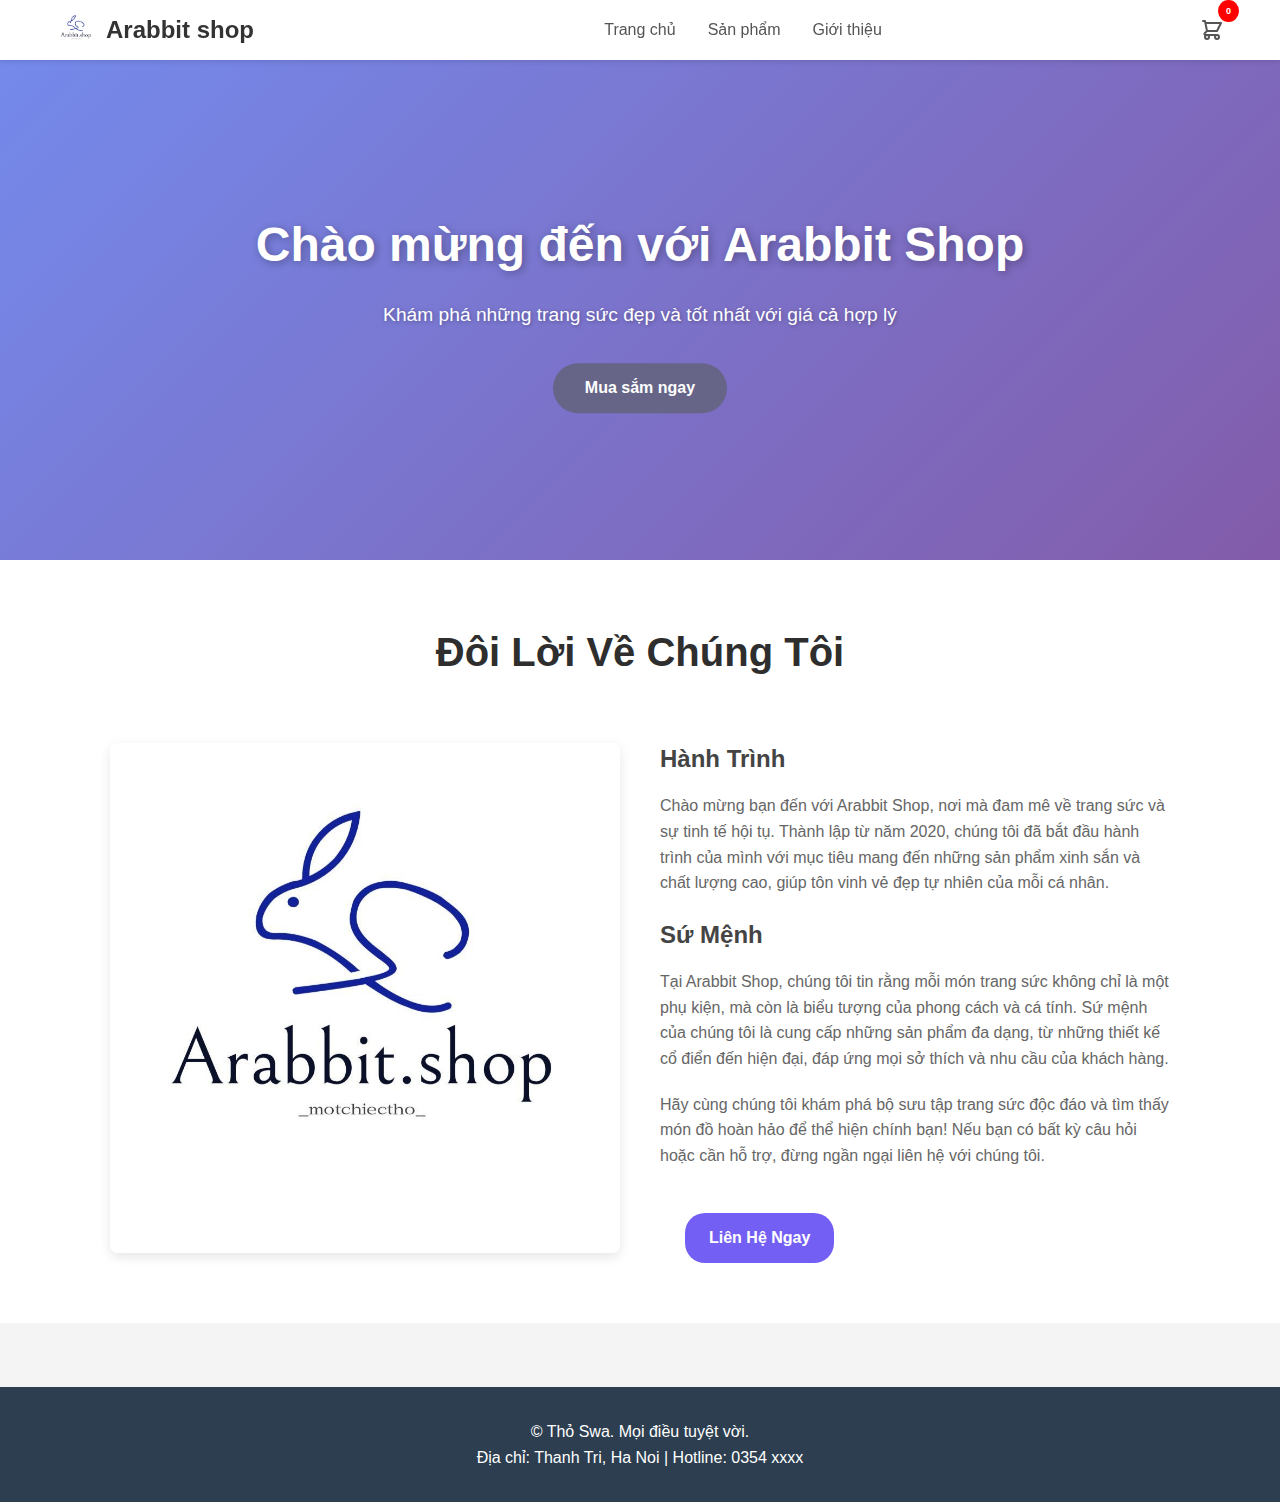
<file: app/about.html>
<!DOCTYPE html>
<html lang="vi">
  <head>
    <meta charset="UTF-8" />
    <meta name="viewport" content="width=device-width, initial-scale=1.0" />
    <title>Arabbit-Giới thiệu</title>
    <link rel="stylesheet" href="../assets/about.css">
    <link rel="stylesheet" href="../assets/style.css">
  </head>
  <body>
    <header>
      <nav>
        <a href="/" class="logo">
          <img
            src="../img/logo.jpg"
            alt="logo"
            style="
              width: 40px;
              height: 40px;
              border-radius: 50%;
              margin-right: 10px;
            "
          />
          Arabbit shop
        </a>

        <!-- Nav links -->
        <ul class="nav-links">
          <li><a href="../index.html">Trang chủ</a></li>
          <li><a href="../index.html">Sản phẩm</a></li>
          <li><a href="#">Giới thiệu</a></li>
        </ul>

        <a href="#" class="cart-icon" onclick="openCart(event)">
          <svg
            fill="none"
            stroke="currentColor"
            viewBox="0 0 24 24"
            xmlns="http://www.w3.org/2000/svg"
          >
            <path
              stroke-linecap="round"
              stroke-linejoin="round"
              stroke-width="2"
              d="M3 3h2l.4 2M7 13h10l4-8H5.4M7 13L5.4 5M7 13l-2.293 2.293c-.63.63-.184 1.707.707 1.707H17m0 0a2 2 0 100 4 2 2 0 000-4zm-8 2a2 2 0 11-4 0 2 2 0 014 0z"
            />
          </svg>
          <span class="cart-count" id="cartCount">0</span>
        </a>
      </nav>
    </header>

    <section class="hero" id="home">
      <div class="hero-slider" id="heroSlider">
        <div class="hero-slide"></div>
        <div
          class="hero-slide"
          style="background-image: url('../img/cosnetella.jpg'); background-size: cover; background-position: center;" ;
        
        ></div>
        
      </div>
      <div class="hero-content">
        <h1>Chào mừng đến với Arabbit Shop</h1>
        <p>Khám phá những trang sức đẹp và tốt nhất với giá cả hợp lý</p>
        <button
          class="btn"
        ><a href="../index.html">Mua sắm ngay</a>
        </button>
      </div>
      
    </section>

    <main>
      <section class="about-section">
        <div class="container">
          <h2 class="section-title">Đôi Lời Về Chúng Tôi</h2>

          <div class="about-layout">
            <div class="about-image">
              <img
                src="../img/logo.jpg"
                alt="Giới thiệu về cửa hàng"
              />
            </div>

            <div class="about-content">
              <h3>Hành Trình</h3>
              <p>
                Chào mừng bạn đến với Arabbit Shop, nơi mà đam mê về trang sức
                và sự tinh tế hội tụ. Thành lập từ năm 2020, chúng tôi đã bắt
                đầu hành trình của mình với mục tiêu mang đến những sản phẩm xinh sắn và chất lượng cao, 
                giúp tôn vinh vẻ đẹp tự nhiên của mỗi cá nhân.

              </p>
              <h3>Sứ Mệnh</h3>
              <p>
                Tại Arabbit Shop, chúng tôi tin rằng mỗi món trang sức không chỉ là một phụ kiện, 
                mà còn là biểu tượng của phong cách và cá tính. Sứ mệnh của chúng tôi là cung cấp 
                những sản phẩm đa dạng, từ những thiết kế cổ điển đến hiện đại, đáp ứng mọi sở thích và nhu cầu của khách hàng.

              </p>
              <p>
                Hãy cùng chúng tôi khám phá bộ sưu tập trang sức độc đáo và tìm thấy món đồ hoàn hảo để thể hiện chính bạn!
                Nếu bạn có bất kỳ câu hỏi hoặc cần hỗ trợ, đừng ngần ngại liên hệ với chúng tôi.
              </p>
              <a href="./contact.html" class="cta-button">Liên Hệ Ngay</a>
            </div>
          </div>
        </div>
      </section>

    </main>

    <footer>
      <p>&copy; Thỏ Swa. Mọi điều tuyệt vời.</p>
      <p>Địa chỉ: Thanh Tri, Ha Noi | Hotline: 0354 xxxx</p>
    </footer>

    
  </body>
</html>
</file>
<file: assets/about.css>
* {
  margin: 0;
  padding: 0;
  box-sizing: border-box;
}

body {
  font-family: "Segoe UI", Tahoma, Geneva, Verdana, sans-serif;
  line-height: 1.6;
  background-color: #f9f9f9;
}

.container {
  max-width: 1100px; /* Chiều rộng tối đa của nội dung */
  margin: 0 auto; /* Tự động căn giữa */
  padding: 0 20px; /* Khoảng cách 2 bên để không bị dính sát lề */
}

/* Header */
header {
  background-color: #ffffff;
  box-shadow: 0 2px 4px rgba(0, 0, 0, 0.1);
  position: fixed;
  top: 0;
  left: 0;
  width: 100%;
  z-index: 1000;
}

nav {
  max-width: 1200px;
  margin: 0 auto;
  padding: 0 1rem;
  display: flex;
  justify-content: space-between;
  align-items: center;
  height: 60px; /* Clean height, no bloat */
}

.logo {
  font-size: 1.5rem;
  font-weight: bold;
  color: #333;
  text-decoration: none;
  display: flex;
  align-items: center;
}

.logo svg {
  height: 2rem;
  width: 2rem;
  margin-right: 0.5rem;
}

.nav-links {
  display: flex;
  list-style: none;
}

.nav-links li {
  margin-left: 2rem;
}

.nav-links a {
  text-decoration: none;
  color: #555;
  font-weight: 500;
  transition: color 0.3s ease;
}

.nav-links a:hover {
  color: #000;
}

.cart-icon {
  position: relative;
  display: flex;
  align-items: center;
  text-decoration: none;
  color: #555;
}

.cart-icon svg {
  height: 1.5rem;
  width: 1.5rem;
}

.cart-count {
  position: absolute;
  top: -18px;
  right: -15px;
  background-color: #ff0000;
  color: #fff;
  font-size: 9px;
  font-weight: bold;
  border-radius: 50%;
  padding: 0.25rem 0.5rem;
  display: flex;
  align-items: center;
  justify-content: center;
}




.section-title {
  text-align: center; 
  font-size: 32px;
  color: #333;
  margin-bottom: 40px; 
}

/* hero */
.btn a{
  text-decoration: none;
  color: #ffffff;
}

/* about */
.about-section {
  padding: 60px 0; 
  background-color: #ffffff; 
}

.about-layout {
  display: flex;
  align-items: center; /* Căn giữa 2 cột theo chiều dọc */
  gap: 40px; /* Khoảng cách giữa 2 cột */
}

/* 2 cột sẽ tự động chia 50/50 */
.about-image,
.about-content {
  flex: 1; /* 2 cột rộng bằng nhau */
}

.about-image img {
  max-width: 100%; /* Đảm bảo ảnh co giãn theo cột */
  height: auto;
  border-radius: 8px; 
  box-shadow: 0 4px 12px rgba(0, 0, 0, 0.1); 
}

.about-content h3 {
  font-size: 24px;
  color: #444;
  margin-bottom: 15px;
}

.about-content p {
  color: #666;
  margin-bottom: 20px;
  font-size: 16px;
}


.cta-button {
  display: inline-block;
  background-color: rgb(115, 95, 244);
  color: #ffffff;
  padding: 12px 24px;
  text-decoration: none;
  border-radius: 20px;
  font-weight: bold; 
  transition: background-color 0.3s ease;
  margin-left: 25px;
  margin-top: 25px;
}

.cta-button:hover {
  background-color: rgb(45, 30, 143);
}

/*mobbi */
 @media (max-width: 768px) {
  .header-container {
    flex-direction: column; 
    gap: 15px;
  }

  .header-right {
    flex-direction: column;
    gap: 15px;
  }

  .main-nav ul {
    flex-direction: column;
    text-align: center;
    gap: 10px;
  }

  .main-nav li {
    margin-left: 0;
  }

  .cart-link {
    margin-left: 0;
  }

  /* Cho phần giới thiệu */
  .about-layout {
    flex-direction: column; 
  }

  .section-title {
    font-size: 28px;
  }

  .about-content {
    text-align: center; 
  }
} 

/* Footer */
footer {
  background: #2c3e50;
  color: white;
  text-align: center;
  padding: 2rem;
  margin-top: 4rem;
}

.toast {
  position: fixed;
  bottom: 2rem;
  right: 2rem;
  background: #10ac84;
  color: white;
  padding: 1rem 2rem;
  border-radius: 10px;
  box-shadow: 0 5px 15px rgba(0, 0, 0, 0.2);
  display: none;
  animation: slideIn 0.3s ease;
}

@keyframes slideIn {
  from {
    transform: translateX(400px);
    opacity: 0;
  }
  to {
    transform: translateX(0);
    opacity: 1;
  }
}
</file>
<file: assets/style.css>
/* Reset and Base Styles */
* {
  margin: 0;
  padding: 0;
  box-sizing: border-box;
}

/* body {
  font-family: "Segoe UI", Tahoma, Geneva, Verdana, sans-serif;
  line-height: 1.6;
  color: #333;
  background-color: #ccc; } */
body {
  font-family: "Segoe UI", Tahoma, Geneva, Verdana, sans-serif;
  background-color: #f4f4f4;
  line-height: 1.6;
}

/* Header */
header {
  background-color: #ffffff;
  box-shadow: 0 2px 4px rgba(0, 0, 0, 0.1);
  position: fixed;
  top: 0;
  left: 0;
  width: 100%;
  z-index: 1000;
}

nav {
  max-width: 1200px;
  margin: 0 auto;
  padding: 0 1rem;
  display: flex;
  justify-content: space-between;
  align-items: center;
  height: 60px; /* Clean height, no bloat */
}

.logo {
  font-size: 1.5rem;
  font-weight: bold;
  color: #333;
  text-decoration: none;
  display: flex;
  align-items: center;
}

.logo svg {
  height: 2rem;
  width: 2rem;
  margin-right: 0.5rem;
}

.nav-links {
  display: flex;
  list-style: none;
}

.nav-links li {
  margin-left: 2rem;
}

.nav-links a {
  text-decoration: none;
  color: #555;
  font-weight: 500;
  transition: color 0.3s ease;
}

.nav-links a:hover {
  color: #000;
}

.cart-icon {
  position: relative;
  display: flex;
  align-items: center;
  text-decoration: none;
  color: #555;
}

.cart-icon svg {
  height: 1.5rem;
  width: 1.5rem;
}

.cart-count {
  position: absolute;
  top: -18px;
  right: -15px;
  background-color: #ff0000;
  color: #fff;
  font-size: 9px;
  font-weight: bold;
  border-radius: 50%;
  padding: 0.25rem 0.5rem;
  display: flex;
  align-items: center;
  justify-content: center;
}

/* Hero Section */
.hero {
  position: relative;
  color: white;
  text-align: center;
  padding: 4rem 2rem;
  height: 500px;
  overflow: hidden;
  margin-top: 60px;
}

.hero-slider {
  position: absolute;
  top: 0;
  left: 0;
  width: 100%;
  height: 100%;
  display: flex;
}

.hero-slide {
  min-width: 100%;
  height: 100%;
  display: flex;
  align-items: center;
  justify-content: center;
  font-size: 6rem;
  background: linear-gradient(
    135deg,
    rgba(102, 126, 234, 0.9),
    rgba(118, 75, 162, 0.9)
  );
}

.hero-slider.sliding {
  transition: transform 0.8s ease-in-out;
}

.hero-content {
  position: absolute;
  top: 50%;
  left: 50%;
  transform: translate(-50%, -50%);
  z-index: 10;
  width: 90%;
  max-width: 800px;
}

.hero h1 {
  font-size: 3rem;
  margin-bottom: 1rem;
  text-shadow: 2px 2px 8px rgba(0, 0, 0, 0.3);
}

.hero p {
  font-size: 1.2rem;
  margin-bottom: 2rem;
  text-shadow: 1px 1px 4px rgba(0, 0, 0, 0.3);
}

.hero-dots {
  position: absolute;
  bottom: 2rem;
  left: 50%;
  transform: translateX(-50%);
  display: flex;
  gap: 1rem;
  z-index: 10;
}

.dot {
  width: 12px;
  height: 12px;
  border-radius: 50%;
  background: rgba(255, 255, 255, 0.5);
  cursor: pointer;
  transition: background 0.3s;
}

.dot.active {
  background: white;
}

.btn {
  background: rgb(102, 101, 135);
  color: #ffffff;
  padding: 1rem 2rem;
  border: none;
  border-radius: 50px;
  font-size: 1rem;
  font-weight: bold;
  cursor: pointer;
  transition: transform 0.3s, box-shadow 0.3s;
}

.btn:hover {
  transform: translateY(-2px);
  box-shadow: 0 5px 15px rgba(0, 0, 0, 0.2);
}

/* Products Section */
.products {
  max-width: 1200px;
  margin: 3rem auto;
  padding: 0 2rem;
}

.section-title {
  text-align: center;
  font-size: 2.5rem;
  margin-bottom: 3.5rem;
  color: #2f2e2e;
}

.search-box {
  flex: 1;
  max-width: 400px;
  position: relative;
  margin-left: auto;
  margin-bottom: 2rem;
}

.search-box input {
  width: 100%;
  padding: 0.7rem 1rem;
  border: none;
  border-radius: 25px;
  font-size: 14px;
  outline: none;
  background-color: #072eae2a;
}

.search-box input:focus {
  box-shadow: 0 0 0 3px rgba(188, 169, 169, 0.3);
}

.product-grid {
  display: grid;
  grid-template-columns: repeat(auto-fit, minmax(280px, 1fr));
  gap: 2rem;
  margin-top: 2rem;
}

.product-card {
  background: white;
  border-radius: 15px;
  overflow: hidden;
  box-shadow: 0 5px 15px rgba(0, 0, 0, 0.1);
  transition: transform 0.3s, box-shadow 0.3s;
}

.product-card:hover {
  transform: translateY(-10px);
  box-shadow: 0 10px 25px rgba(0, 0, 0, 0.15);
}

.product-image {
  width: 100%;
  height: 250px;
  background: linear-gradient(135deg, #f093fb 0%, #f5576c 100%);
  display: flex;
  align-items: center;
  justify-content: center;
  font-size: 4rem;
}

.product-info {
  padding: 24px;
  display: flex;
  flex-direction: column;
  flex: 1;
}

.product-name {
  font-size: 1.3rem;
  font-weight: bold;
  margin-bottom: 0.5rem;
}

.product-desc {
  color: #666;
  margin-bottom: 1rem;
  font-size: 0.9rem;
  height: 60px;
  overflow-y: auto;
  line-height: 1.4;
}

.product-desc::-webkit-scrollbar {
  width: 0;
}

.product-footer {
  display: flex;
  justify-content: space-between;
  align-items: center;
  gap: 0.5rem;
  margin-top: auto;
}

.price {
  font-size: 1.5rem;
  color: #667eea;
  font-weight: bold;
}

.add-to-cart {
  background: #667eea;
  color: white;
  border: none;
  padding: 0.7rem 1.5rem;
  border-radius: 25px;
  cursor: pointer;
  font-weight: bold;
  transition: background 0.3s;
}

.add-to-cart:hover {
  background: #764ba2;
}

/* Footer */
footer {
  background: #2c3e50;
  color: white;
  text-align: center;
  padding: 2rem;
  margin-top: 4rem;
}

.toast {
  position: fixed;
  bottom: 2rem;
  right: 2rem;
  background: #10ac84;
  color: white;
  padding: 1rem 2rem;
  border-radius: 10px;
  box-shadow: 0 5px 15px rgba(0, 0, 0, 0.2);
  display: none;
  animation: slideIn 0.3s ease;
}

@keyframes slideIn {
  from {
    transform: translateX(400px);
    opacity: 0;
  }
  to {
    transform: translateX(0);
    opacity: 1;
  }
}

.toast.show {
  display: block;
}

/* Cart Modal */
.cart-modal {
  position: fixed;
  top: 0;
  left: 0;
  width: 100%;
  height: 100%;
  background: rgba(0, 0, 0, 0.5);
  display: none;
  align-items: center;
  justify-content: center;
  z-index: 200;
}

.cart-modal.show {
  display: flex;
}

.cart-content {
  background: white;
  border-radius: 15px;
  width: 90%;
  max-width: 500px;
  max-height: 80vh;
  overflow-y: auto;
  padding: 2rem;
  box-shadow: 0 10px 40px rgba(0, 0, 0, 0.3);
}

.cart-header {
  display: flex;
  justify-content: space-between;
  align-items: center;
  margin-bottom: 2rem;
  border-bottom: 2px solid #eee;
  padding-bottom: 1rem;
}

.cart-header h2 {
  color: #333;
  font-size: 1.8rem;
}

.close-btn {
  background: none;
  border: none;
  font-size: 2rem;
  cursor: pointer;
  color: #666;
}

.close-btn:hover {
  color: #333;
}

.cart-item {
  display: flex;
  justify-content: space-between;
  align-items: center;
  padding: 1rem;
  border-bottom: 1px solid #eee;
  gap: 1rem;
}

.item-name {
  flex: 1;
  font-weight: 500;
  color: #333;
}

.item-qty {
  background: #f0f0f0;
  padding: 0.5rem 1rem;
  border-radius: 5px;
  min-width: 50px;
  text-align: center;
}

.remove-item {
  background: #ff4757;
  color: white;
  border: none;
  padding: 0.5rem 1rem;
  border-radius: 5px;
  cursor: pointer;
  font-size: 0.9rem;
}

.remove-item:hover {
  background: #ff3838;
}

.cart-empty {
  text-align: center;
  padding: 2rem;
  color: #999;
}

.cart-total {
  margin-top: 2rem;
  padding-top: 2rem;
  border-top: 2px solid #eee;
  text-align: right;
}

.total-price {
  font-size: 1.5rem;
  color: #667eea;
  font-weight: bold;
  margin-bottom: 1rem;
}

.checkout-btn {
  background: #667eea;
  color: white;
  border: none;
  padding: 1rem 2rem;
  border-radius: 25px;
  font-size: 1rem;
  font-weight: bold;
  cursor: pointer;
  width: 100%;
  transition: background 0.3s;
}

.checkout-btn:hover {
  background: #764ba2;
}

.checkout-btn:disabled {
  background: #ccc;
  cursor: not-allowed;
}

.no-results {
  text-align: center;
  padding: 3rem;
  color: #999;
  font-size: 1.2rem;
}

@media (max-width: 768px) {
  .modal-body {
    grid-template-columns: 1fr;
  }

  .modal-image {
    height: 250px;
    font-size: 6rem;
  }

  .modal-product-name {
    font-size: 1.5rem;
  }

  .modal-price {
    font-size: 2rem;
  }

  .search-box {
    max-width: 100%;
  }

  .nav-links {
    display: none;
  }
}

/* Product Modal */
.product-modal {
  position: fixed;
  top: 0;
  left: 0;
  width: 100%;
  height: 100%;
  background: rgba(0, 0, 0, 0.7);
  display: none;
  align-items: center;
  justify-content: center;
  z-index: 300;
  padding: 1rem;
}

.product-modal.show {
  display: flex;
}

.product-modal-content {
  background: white;
  border-radius: 20px;
  width: 90%;
  max-width: 900px;
  max-height: 90vh;
  overflow-y: auto;
  display: flex;
  flex-direction: column;
  box-shadow: 0 20px 60px rgba(0, 0, 0, 0.4);
  animation: modalZoom 0.3s ease;
  margin-top: 60px;
}

@keyframes modalZoom {
  from {
    transform: scale(0.7);
    opacity: 0;
  }
  to {
    transform: scale(1);
    opacity: 1;
  }
}

.modal-header {
  display: flex;
  justify-content: space-between;
  align-items: center;
  padding: 1.5rem 2rem;
  border-bottom: 2px solid #eee;
}

.modal-header h2 {
  color: #333;
  font-size: 1.8rem;
}

.modal-body {
  display: grid;
  grid-template-columns: 1fr 1fr;
  gap: 2rem;
  padding: 2rem;
}

.modal-image {
  display: flex;
  align-items: center;
  justify-content: center;
  background: linear-gradient(135deg, #f093fb 0%, #f5576c 100%);
  border-radius: 15px;
  font-size: 10rem;
  height: 500px;
  background-repeat: round !important;
}

.modal-details {
  display: flex;
  flex-direction: column;
  gap: 1.5rem;
}

.modal-product-name {
  font-size: 2rem;
  font-weight: bold;
  color: #333;
}

.modal-product-desc {
  color: #666;
  font-size: 1.1rem;
  line-height: 1.8;
}

.modal-price {
  font-size: 2.5rem;
  color: #667eea;
  font-weight: bold;
}

.modal-features {
  background: #f8f9fa;
  padding: 1.5rem;
  border-radius: 10px;
}

.modal-features h3 {
  margin-bottom: 1rem;
  color: #333;
}

.modal-features ul {
  list-style: none;
  padding: 0;
}

.modal-features li {
  padding: 0.5rem 0;
  color: #666;
  display: flex;
  align-items: center;
  gap: 0.5rem;
}

.modal-features li:before {
  content: "✓";
  color: #10ac84;
  font-weight: bold;
}

.modal-actions {
  display: flex;
  gap: 1rem;
  margin-top: auto;
}

.modal-add-cart {
  flex: 1;
  background: #667eea;
  color: white;
  border: none;
  padding: 1rem 2rem;
  border-radius: 10px;
  font-size: 1.1rem;
  font-weight: bold;
  cursor: pointer;
  transition: background 0.3s;
}

.modal-add-cart:hover {
  background: #764ba2;
}

@media (max-width: 768px) {
  .modal-body {
    grid-template-columns: 1fr;
  }

  .modal-image {
    height: 250px;
    font-size: 6rem;
  }

  .modal-product-name {
    font-size: 1.5rem;
  }

  .modal-price {
    font-size: 2rem;
  }
}
/* Mobile menu styles */
.menu-toggle {
  display: none;
  font-size: 1.5rem;
  cursor: pointer;
}

.nav-links.active {
  display: flex;
  flex-direction: column;
  position: absolute;
  top: 60px;
  left: 0;
  right: 0;
  background-color: #fff;
  padding: 1rem;
  box-shadow: 0 2px 4px rgba(0, 0, 0, 0.1);
}

.nav-links.active li {
  margin: 0.5rem 0;
}

@media (max-width: 768px) {
  .nav-links {
    display: none;
  }
  .nav-links.active {
    display: flex;
  }
  .menu-toggle {
    display: block;
  }
}
</file>
